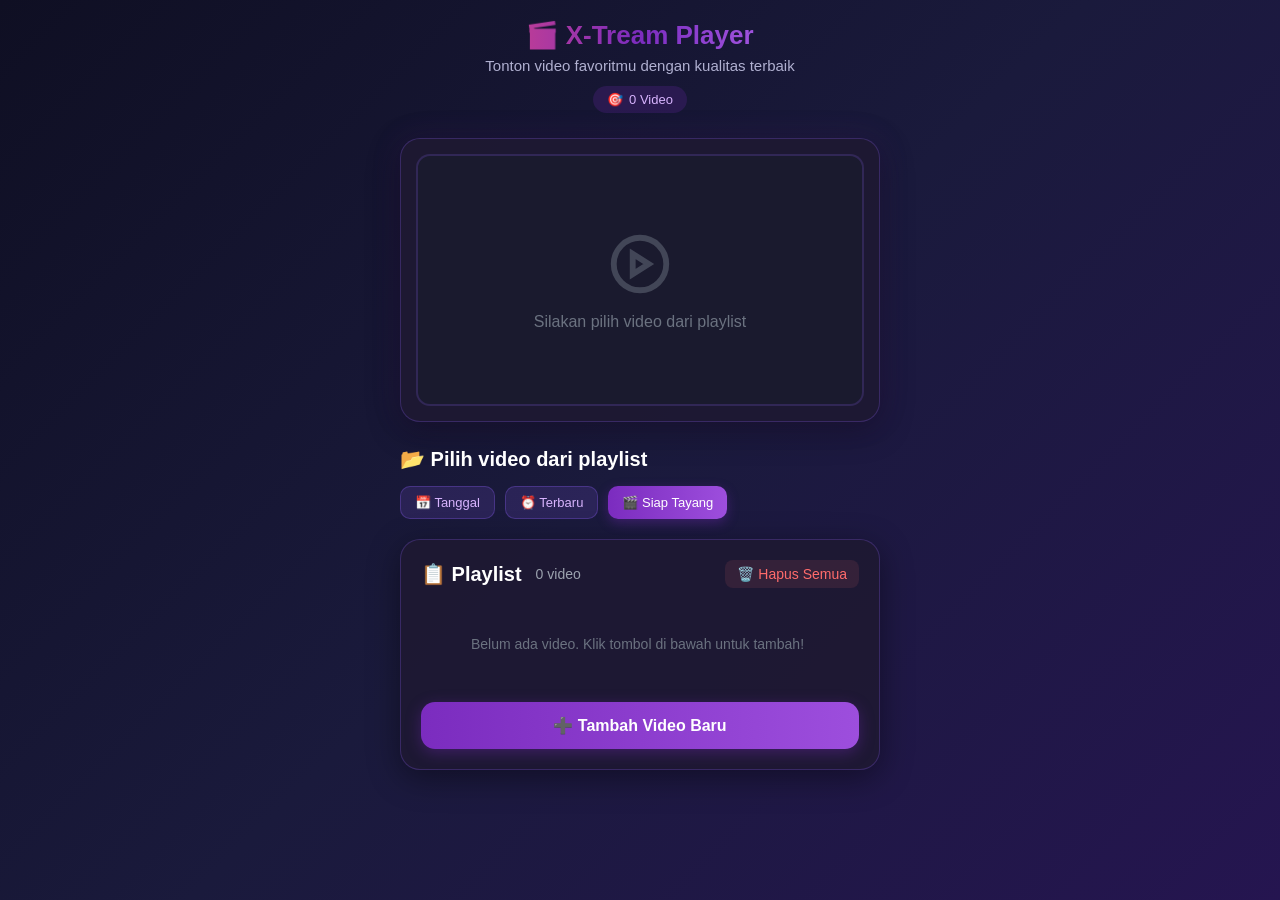
<file: Index.html>
<!DOCTYPE html>
<html lang="id">
<head>
    <meta charset="UTF-8">
    <meta name="viewport" content="width=device-width, initial-scale=1.0">
    <title>🎬 X-Tream Video Player</title>
    <style>
        * {
            margin: 0;
            padding: 0;
            box-sizing: border-box;
            font-family: 'Segoe UI', Tahoma, Geneva, Verdana, sans-serif;
        }

        body {
            background: linear-gradient(135deg, #0f0f23, #1a1a3c, #251550);
            min-height: 100vh;
            padding: 20px 16px;
            color: #fff;
        }

        .container {
            max-width: 480px;
            margin: 0 auto;
        }

        /* === HEADER === */
        .header {
            text-align: center;
            margin-bottom: 25px;
        }

        .header h1 {
            font-size: 26px;
            background: linear-gradient(90deg, #ff4d6d, #7b2cbf, #c77dff);
            -webkit-background-clip: text;
            -webkit-text-fill-color: transparent;
            background-clip: text;
            margin-bottom: 6px;
            display: flex;
            align-items: center;
            justify-content: center;
            gap: 10px;
        }

        .header p {
            color: #b0b0d0;
            font-size: 15px;
        }

        .video-count {
            display: inline-flex;
            align-items: center;
            gap: 6px;
            background: rgba(123, 44, 191, 0.2);
            padding: 6px 14px;
            border-radius: 20px;
            font-size: 13px;
            color: #d8b4fe;
            margin-top: 12px;
        }

        /* === 🎥 VIDEO PLAYER === */
        .player-card {
            background: rgba(30, 25, 50, 0.9);
            border-radius: 20px;
            padding: 15px;
            border: 1px solid rgba(139, 92, 246, 0.25);
            box-shadow: 0 8px 32px rgba(0, 0, 0, 0.4), 0 0 30px rgba(123, 44, 191, 0.15);
            margin-bottom: 25px;
        }

        .video-wrapper {
            width: 100%;
            aspect-ratio: 16 / 9;
            background: #1a1a2e;
            border-radius: 14px;
            display: flex;
            align-items: center;
            justify-content: center;
            overflow: hidden;
            position: relative;
            border: 2px solid rgba(139, 92, 246, 0.2);
        }

        .video-placeholder {
            text-align: center;
            color: #6b7280;
        }

        .video-placeholder svg {
            width: 70px;
            height: 70px;
            margin-bottom: 10px;
            opacity: 0.5;
        }

        #mainVideo {
            width: 100%;
            height: 100%;
            object-fit: contain;
            display: none;
        }

        /* === PILIH VIDEO === */
        .section-title {
            font-size: 20px;
            font-weight: 700;
            margin-bottom: 15px;
            display: flex;
            align-items: center;
            gap: 8px;
        }

        .date-filter {
            display: flex;
            gap: 10px;
            margin-bottom: 20px;
            flex-wrap: wrap;
        }

        .filter-btn {
            background: rgba(139, 92, 246, 0.15);
            border: 1px solid rgba(139, 92, 246, 0.3);
            color: #d8b4fe;
            padding: 8px 14px;
            border-radius: 10px;
            font-size: 13px;
            cursor: pointer;
            display: flex;
            align-items: center;
            gap: 6px;
        }

        .filter-btn.primary {
            background: linear-gradient(90deg, #7b2cbf, #9d4edd);
            border: none;
            color: white;
            box-shadow: 0 4px 12px rgba(123, 44, 191, 0.35);
        }

        /* === PLAYLIST === */
        .playlist-card {
            background: rgba(30, 25, 50, 0.9);
            border-radius: 20px;
            padding: 20px;
            border: 1px solid rgba(139, 92, 246, 0.25);
            box-shadow: 0 8px 32px rgba(0, 0, 0, 0.4);
            margin-bottom: 20px;
        }

        .playlist-header {
            display: flex;
            align-items: center;
            justify-content: space-between;
            margin-bottom: 18px;
        }

        .playlist-title {
            font-size: 20px;
            font-weight: 700;
            display: flex;
            align-items: center;
            gap: 8px;
        }

        .playlist-count {
            font-size: 14px;
            color: #9ca3af;
            margin-left: 6px;
            font-weight: 400;
        }

        .clear-btn {
            color: #ff6b6b;
            background: rgba(255, 107, 107, 0.1);
            border: none;
            padding: 6px 12px;
            border-radius: 8px;
            font-size: 14px;
            cursor: pointer;
            display: flex;
            align-items: center;
            gap: 5px;
        }

        .clear-btn:hover {
            background: rgba(255, 107, 107, 0.2);
        }

        .video-list {
            display: flex;
            flex-direction: column;
            gap: 10px;
            margin-bottom: 20px;
            max-height: 300px;
            overflow-y: auto;
            padding-right: 5px;
        }

        .video-list::-webkit-scrollbar {
            width: 4px;
        }

        .video-list::-webkit-scrollbar-thumb {
            background: #7b2cbf;
            border-radius: 4px;
        }

        .video-item {
            background: rgba(139, 92, 246, 0.1);
            border: 1px solid rgba(139, 92, 246, 0.2);
            border-radius: 12px;
            padding: 12px;
            cursor: pointer;
            transition: all 0.25s ease;
            display: flex;
            align-items: center;
            gap: 12px;
        }

        .video-item:hover, .video-item.active {
            background: rgba(139, 92, 246, 0.2);
            border-color: rgba(139, 92, 246, 0.5);
            transform: translateX(4px);
        }

        .video-item-thumb {
            width: 50px;
            height: 50px;
            background: linear-gradient(135deg, #7b2cbf, #9d4edd);
            border-radius: 10px;
            display: flex;
            align-items: center;
            justify-content: center;
            font-size: 20px;
            flex-shrink: 0;
        }

        .video-item-info {
            flex: 1;
            overflow: hidden;
        }

        .video-item-name {
            font-weight: 600;
            font-size: 14px;
            margin-bottom: 3px;
            white-space: nowrap;
            overflow: hidden;
            text-overflow: ellipsis;
        }

        .video-item-link {
            font-size: 11px;
            color: #9ca3af;
            white-space: nowrap;
            overflow: hidden;
            text-overflow: ellipsis;
        }

        .video-item-delete {
            color: #ff6b6b;
            background: rgba(255, 107, 107, 0.1);
            border: none;
            width: 32px;
            height: 32px;
            border-radius: 8px;
            cursor: pointer;
            font-size: 16px;
            display: flex;
            align-items: center;
            justify-content: center;
            flex-shrink: 0;
        }

        /* === TAMBAH VIDEO === */
        .add-btn {
            width: 100%;
            background: linear-gradient(90deg, #7b2cbf, #9d4edd);
            color: white;
            border: none;
            padding: 14px 20px;
            border-radius: 14px;
            font-size: 16px;
            font-weight: 600;
            cursor: pointer;
            display: flex;
            align-items: center;
            justify-content: center;
            gap: 10px;
            transition: all 0.3s ease;
            box-shadow: 0 4px 15px rgba(123, 44, 191, 0.35);
        }

        .add-btn:hover {
            transform: translateY(-2px);
            box-shadow: 0 6px 20px rgba(123, 44, 191, 0.5);
        }

        /* === MODAL FORM === */
        .modal-overlay {
            position: fixed;
            top: 0;
            left: 0;
            width: 100%;
            height: 100%;
            background: rgba(0, 0, 0, 0.75);
            z-index: 100;
            display: none;
            align-items: center;
            justify-content: center;
            padding: 20px;
        }

        .modal {
            background: linear-gradient(135deg, #1e1b4b, #2d1b69);
            border-radius: 20px;
            padding: 25px;
            width: 100%;
            max-width: 420px;
            border: 1px solid rgba(139, 92, 246, 0.3);
            box-shadow: 0 10px 40px rgba(0, 0, 0, 0.5);
        }

        .modal h3 {
            font-size: 20px;
            margin-bottom: 20px;
            text-align: center;
            color: #d8b4fe;
        }

        .form-group {
            margin-bottom: 15px;
        }

        .form-group label {
            display: block;
            font-size: 14px;
            color: #c4b5fd;
            margin-bottom: 8px;
        }

        .form-group input {
            width: 100%;
            padding: 12px 15px;
            border-radius: 10px;
            border: 1px solid rgba(139, 92, 246, 0.3);
            background: rgba(30, 25, 50, 0.8);
            color: white;
            font-size: 15px;
            outline: none;
        }

        .form-group input:focus {
            border-color: #9d4edd;
            box-shadow: 0 0 0 3px rgba(157, 78, 221, 0.2);
        }

        .modal-buttons {
            display: flex;
            gap: 12px;
            margin-top: 20px;
        }

        .modal-btn {
            flex: 1;
            padding: 12px;
            border-radius: 10px;
            font-size: 15px;
            font-weight: 600;
            cursor: pointer;
            border: none;
            transition: all 0.2s;
        }

        .modal-btn.cancel {
            background: rgba(107, 114, 128, 0.2);
            color: #d1d5db;
        }

        .modal-btn.cancel:hover {
            background: rgba(107, 114, 128, 0.3);
        }

        .modal-btn.save {
            background: linear-gradient(90deg, #7b2cbf, #9d4edd);
            color: white;
            box-shadow: 0 4px 12px rgba(123, 44, 191, 0.35);
        }

        .modal-btn.save:hover {
            transform: translateY(-1px);
        }

        .empty-state {
            text-align: center;
            padding: 30px 15px;
            color: #6b7280;
            font-size: 14px;
        }
    </style>
</head>
<body>

<div class="container">
    <!-- HEADER -->
    <div class="header">
        <h1>🎬 X-Tream Player</h1>
        <p>Tonton video favoritmu dengan kualitas terbaik</p>
        <div class="video-count">
            <span>🎯</span>
            <span id="totalVideo">0 Video</span>
        </div>
    </div>

    <!-- 🎥 VIDEO PLAYER -->
    <div class="player-card">
        <div class="video-wrapper">
            <div class="video-placeholder" id="videoPlaceholder">
                <svg viewBox="0 0 24 24" fill="none" stroke="currentColor" stroke-width="2">
                    <path d="M21 12a9 9 0 1 1-18 0 9 9 0 0 1 18 0z"/>
                    <path d="M9.5 15.5v-7l5.5 3.5-5.5 3.5z"/>
                </svg>
                <p>Silakan pilih video dari playlist</p>
            </div>
            <video id="mainVideo" controls playsinline>
                Browser kamu tidak mendukung video.
            </video>
        </div>
    </div>

    <!-- PILIH VIDEO -->
    <h2 class="section-title">📂 Pilih video dari playlist</h2>
    <div class="date-filter">
        <button class="filter-btn">📅 Tanggal</button>
        <button class="filter-btn">⏰ Terbaru</button>
        <button class="filter-btn primary">🎬 Siap Tayang</button>
    </div>

    <!-- PLAYLIST -->
    <div class="playlist-card">
        <div class="playlist-header">
            <h3 class="playlist-title">
                📋 Playlist
                <span class="playlist-count" id="playlistCount">0 video</span>
            </h3>
            <button class="clear-btn" onclick="hapusSemua()">🗑️ Hapus Semua</button>
        </div>

        <div class="video-list" id="videoList">
            <div class="empty-state">Belum ada video. Klik tombol di bawah untuk tambah!</div>
        </div>

        <button class="add-btn" onclick="bukaModal()">➕ Tambah Video Baru</button>
    </div>
</div>

<!-- === MODAL TAMBAH VIDEO === -->
<div class="modal-overlay" id="modalOverlay">
    <div class="modal">
        <h3>➕ Tambah Video Baru</h3>
        <div class="form-group">
            <label>Nama Video</label>
            <input type="text" id="videoName" placeholder="Contoh: Film Keren - Part 1">
        </div>
        <div class="form-group">
            <label>Link Video (MP4)</label>
            <input type="url" id="videoLink" placeholder="https://.../video.mp4">
        </div>
        <div class="modal-buttons">
            <button class="modal-btn cancel" onclick="tutupModal()">❌ Batal</button>
            <button class="modal-btn save" onclick="simpanVideo()">✅ Simpan</button>
        </div>
    </div>
</div>

<script>
    let playlist = [];
    let videoIndex = -1;

    // Ambil data dari localStorage
    function muatPlaylist() {
        const simpan = localStorage.getItem('xtreamPlaylist');
        if (simpan) {
            playlist = JSON.parse(simpan);
            renderPlaylist();
        }
    }

    // Simpan ke localStorage
    function simpanPlaylist() {
        localStorage.setItem('xtreamPlaylist', JSON.stringify(playlist));
    }

    // Buka/Tutup Modal
    function bukaModal() {
        document.getElementById('modalOverlay').style.display = 'flex';
        document.getElementById('videoName').value = '';
        document.getElementById('videoLink').value = '';
    }

    function tutupModal() {
        document.getElementById('modalOverlay').style.display = 'none';
    }

    // Simpan Video Baru
    function simpanVideo() {
        const nama = document.getElementById('videoName').value.trim();
        const link = document.getElementById('videoLink').value.trim();

        if (!nama || !link) {
            alert('⚠️ Isi Nama dan Link Video dulu!');
            return;
        }

        playlist.push({ nama, link });
        simpanPlaylist();
        renderPlaylist();
        tutupModal();
    }

    // Render Daftar Video
    function renderPlaylist() {
        const list = document.getElementById('videoList');
        document.getElementById('totalVideo').textContent = playlist.length + ' Video';
        document.getElementById('playlistCount').textContent = playlist.length + ' video';

        if (playlist.length === 0) {
            list.innerHTML = '<div class="empty-state">Belum ada video. Klik tombol di bawah untuk tambah!</div>';
            return;
        }

        list.innerHTML = playlist.map((item, idx) => `
            <div class="video-item ${videoIndex === idx ? 'active' : ''}" onclick="mainkanVideo(${idx})">
                <div class="video-item-thumb">▶</div>
                <div class="video-item-info">
                    <div class="video-item-name">${item.nama}</div>
                    <div class="video-item-link">${item.link.substring(0, 35)}...</div>
                </div>
                <button class="video-item-delete" onclick="event.stopPropagation(); hapusVideo(${idx})">🗑️</button>
            </div>
        `).join('');
    }

    // Mainkan Video
    function mainkanVideo(idx) {
        videoIndex = idx;
        const video = playlist[idx];
        const player = document.getElementById('mainVideo');
        const placeholder = document.getElementById('videoPlaceholder');

        player.src = video.link;
        placeholder.style.display = 'none';
        player.style.display = 'block';
        player.play().catch(e => console.log('Autoplay diblokir browser'));

        renderPlaylist();
    }

    // Hapus Satu Video
    function hapusVideo(idx) {
        if (!confirm('Yakin mau hapus video ini?')) return;
        playlist.splice(idx, 1);
        
        // Kalau video yang sedang diputar dihapus
        if (videoIndex === idx) {
            document.getElementById('mainVideo').src = '';
            document.getElementById('mainVideo').style.display = 'none';
            document.getElementById('videoPlaceholder').style.display = 'block';
            videoIndex = -1;
        } else if (videoIndex > idx) {
            videoIndex--;
        }

        simpanPlaylist();
        renderPlaylist();
    }

    // Hapus Semua
    function hapusSemua() {
        if (!confirm('Yakin mau hapus SEMUA video?')) return;
        playlist = [];
        videoIndex = -1;
        document.getElementById('mainVideo').src = '';
        document.getElementById('mainVideo').style.display = 'none';
        document.getElementById('videoPlaceholder').style.display = 'block';
        simpanPlaylist();
        renderPlaylist();
    }

    // Klik luar modal untuk tutup
    document.getElementById('modalOverlay').addEventListener('click', function(e) {
        if (e.target === this) tutupModal();
    });

    // Muat saat halaman dibuka
    muatPlaylist();
</script>

</body>
  </html>
</file>
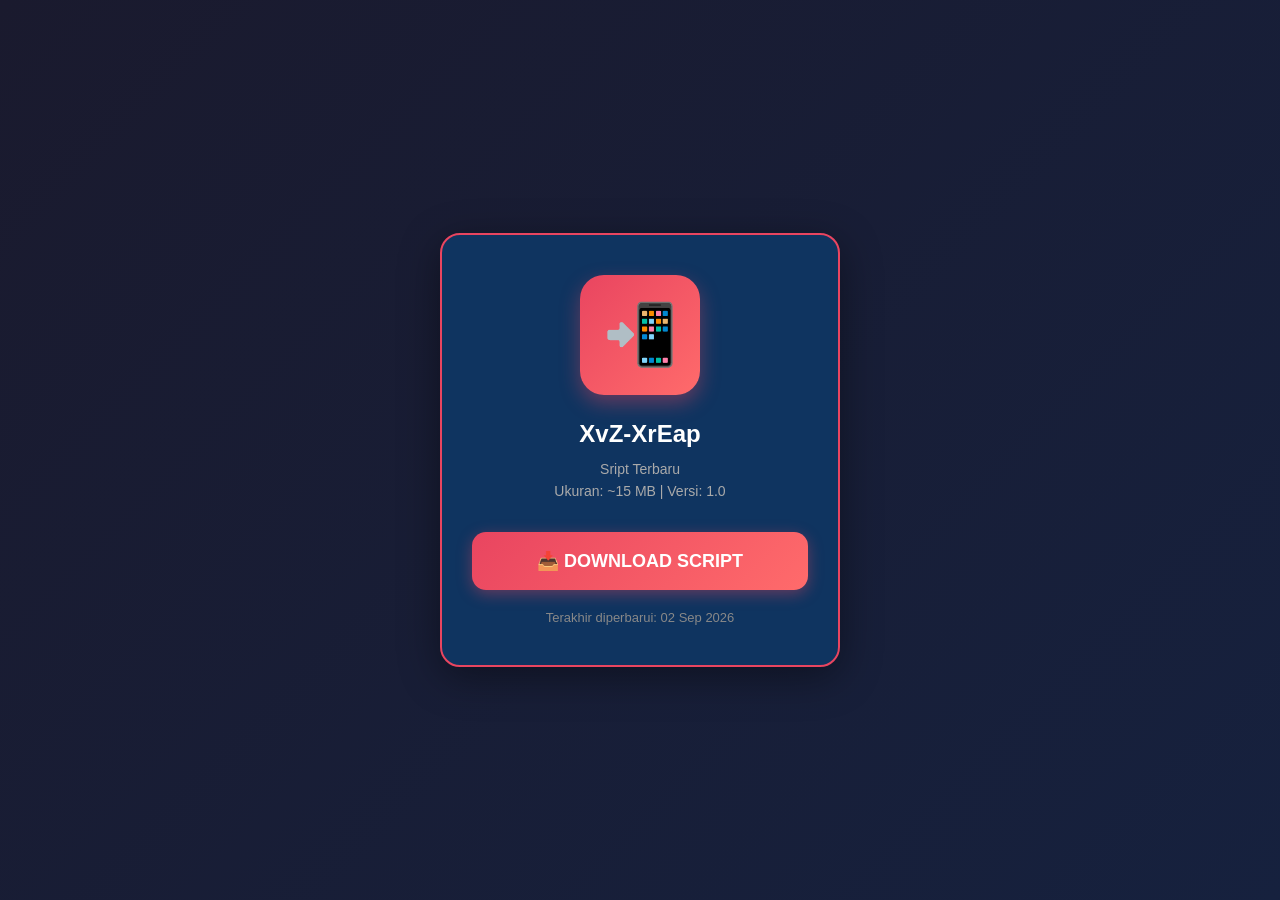
<file: Donload-apk.html>
<!DOCTYPE html>
 <html lang="id">
 <head>
     <meta charset="UTF-8">
     <meta name="viewport" content="width=device-width, initial-scale=1.0">
     <title>📥 Download Aplikasi — XvZ-XrEap</title>
     <style>
         * {
             margin: 0;
             padding: 0;
             box-sizing: border-box;
             font-family: 'Segoe UI', Tahoma, Geneva, Verdana, sans-serif;
         }
         body {
             background: linear-gradient(135deg, #1a1a2e, #16213e);
             color: white;
             min-height: 100vh;
             display: flex;
             align-items: center;
             justify-content: center;
             padding: 20px;
         }
         .download-card {
             background: #0f3460;
             border-radius: 20px;
             padding: 40px 30px;
             max-width: 400px;
             width: 100%;
             text-align: center;
             box-shadow: 0 10px 40px rgba(0,0,0,0.4);
             border: 2px solid #e94560;
         }
         .apk-icon {
             width: 120px;
             height: 120px;
             background: linear-gradient(135deg, #e94560, #ff6b6b);
             border-radius: 24px;
             margin: 0 auto 25px;
             display: flex;
             align-items: center;
             justify-content: center;
             font-size: 60px;
             box-shadow: 0 8px 20px rgba(233, 69, 96, 0.4);
         }
         h1 {
             font-size: 24px;
             margin-bottom: 10px;
             color: #fff;
         }
         .info {
             color: #aaa;
             font-size: 14px;
             margin-bottom: 30px;
             line-height: 1.6;
         }
         .download-btn {
             width: 100%;
             padding: 18px;
             background: linear-gradient(135deg, #e94560, #ff6b6b);
             color: white;
             border: none;
             border-radius: 14px;
             font-size: 18px;
             font-weight: bold;
             cursor: pointer;
             transition: transform 0.3s, box-shadow 0.3s;
             box-shadow: 0 4px 15px rgba(233, 69, 96, 0.4);
         }
         .download-btn:hover {
             transform: translateY(-3px);
             box-shadow: 0 8px 25px rgba(233, 69, 96, 0.5);
         }
         .download-btn:active {
             transform: translateY(0);
         }
         .version {
             margin-top: 20px;
             font-size: 13px;
             color: #888;
         }
     </style>
 </head>
 <body>
     <div class="download-card">
         <!-- Ikon APK -->
         <div class="apk-icon">📲</div>
         <!-- Nama Aplikasi -->
         <h1>XvZ-XrEap</h1>
         <p class="info">
             Sript Terbaru<br>
             Ukuran: ~15 MB | Versi: 1.0
         </p>
         <!-- TOMBOL DOWNLOAD — GANTI LINK DI BAWAH! -->
         <a href="https://drive.google.com/file/d/10BNqpb-GLKGHPJoy6nLE2ajzv6pWDowa/view?usp=drivesdk" download>
             <button class="download-btn">📥 DOWNLOAD SCRIPT</button>
         </a>
         <p class="version">Terakhir diperbarui: 02 Sep 2026</p>
     </div>
 </body>
   </html>
</file>
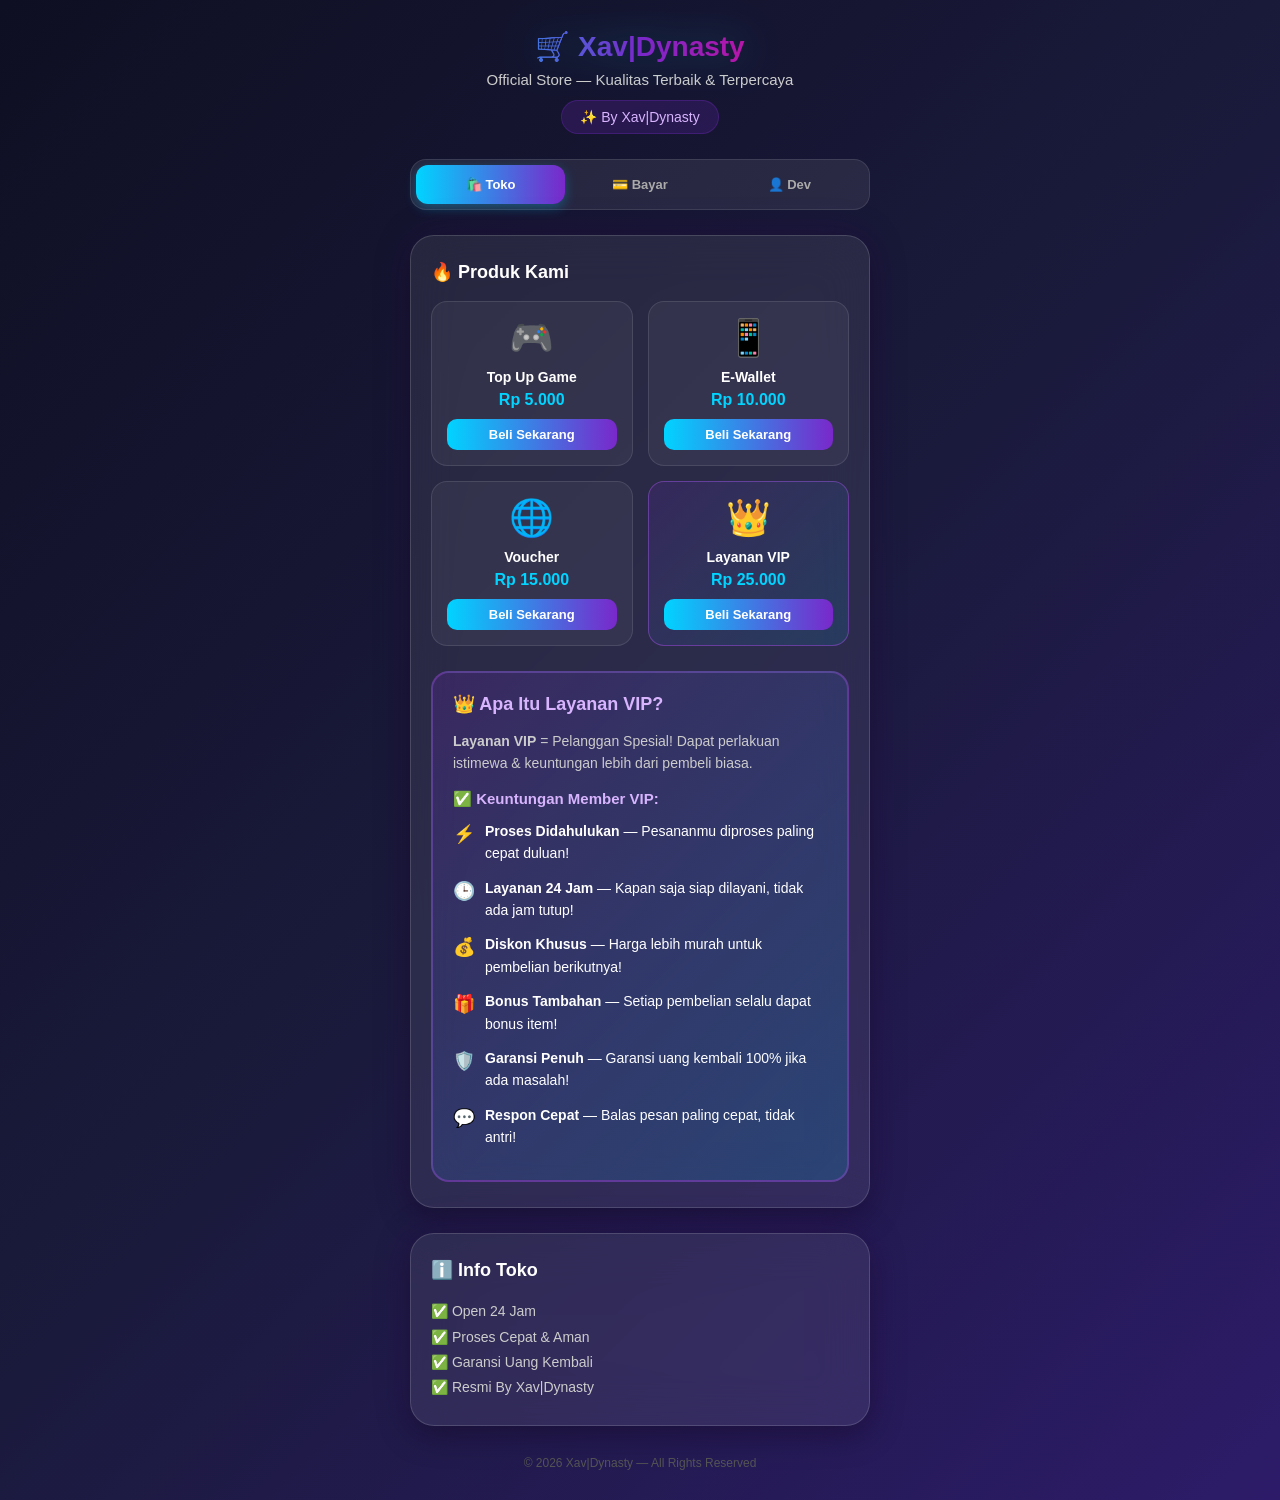
<file: Payment-shop-byXav.html>
<!DOCTYPE html>
<html lang="id">
<head>
    <meta charset="UTF-8">
    <meta name="viewport" content="width=device-width, initial-scale=1.0">
    <title>🛒 Xav|Dynasty — Shop & Payment</title>
    <style>
        * {
            margin: 0;
            padding: 0;
            box-sizing: border-box;
            font-family: 'Segoe UI', Tahoma, Geneva, Verdana, sans-serif;
        }

        body {
            background: linear-gradient(135deg, #0f0f23, #1a1a3c, #2d1b69);
            min-height: 100vh;
            padding: 30px 20px;
            color: white;
            position: relative;
            overflow-x: hidden;
        }

        .container {
            max-width: 460px;
            margin: 0 auto;
            position: relative;
            z-index: 1;
        }

        /* === NAVIGASI TAB — SEKARANG 3 TAB! === */
        .tabs {
            display: flex;
            background: rgba(255, 255, 255, 0.08);
            border-radius: 16px;
            padding: 5px;
            margin-bottom: 25px;
            border: 1px solid rgba(255, 255, 255, 0.1);
        }

        .tab-btn {
            flex: 1;
            padding: 12px 8px;
            border-radius: 12px;
            border: none;
            background: transparent;
            color: #aaa;
            font-size: 13px;
            font-weight: 600;
            cursor: pointer;
            transition: all 0.3s ease;
        }

        .tab-btn.active {
            background: linear-gradient(90deg, #00d4ff, #7928ca);
            color: white;
            box-shadow: 0 4px 12px rgba(0, 200, 255, 0.3);
        }

        /* === HEADER === */
        .header {
            text-align: center;
            margin-bottom: 25px;
        }

        .header h1 {
            font-size: 28px;
            background: linear-gradient(90deg, #00d4ff, #7928ca, #ff0080);
            -webkit-background-clip: text;
            -webkit-text-fill-color: transparent;
            background-clip: text;
            margin-bottom: 8px;
            filter: drop-shadow(0 0 20px rgba(0, 212, 255, 0.3));
        }

        .header p {
            color: #ccc;
            font-size: 15px;
        }

        .brand-badge {
            display: inline-flex;
            align-items: center;
            gap: 8px;
            background: rgba(121, 40, 202, 0.2);
            padding: 8px 18px;
            border-radius: 30px;
            margin-top: 12px;
            font-size: 14px;
            color: #d8b4fe;
            border: 1px solid rgba(121, 40, 202, 0.3);
        }

        /* === KARD UMUM === */
        .card {
            background: rgba(255, 255, 255, 0.08);
            backdrop-filter: blur(24px);
            border-radius: 24px;
            padding: 25px 20px;
            border: 1px solid rgba(255, 255, 255, 0.15);
            box-shadow: 0 8px 32px rgba(0, 0, 0, 0.4), 0 0 40px rgba(121, 40, 202, 0.15);
            margin-bottom: 25px;
        }

        /* === HALAMAN UMUM === */
        .page {
            display: none;
        }

        .page.active {
            display: block;
        }

        .section-title {
            font-size: 18px;
            font-weight: 700;
            margin-bottom: 18px;
            display: flex;
            align-items: center;
            gap: 8px;
        }

        /* === PRODUK === */
        .product-grid {
            display: grid;
            grid-template-columns: repeat(2, 1fr);
            gap: 15px;
            margin-bottom: 25px;
        }

        .product-card {
            background: rgba(255, 255, 255, 0.05);
            border: 1px solid rgba(255, 255, 255, 0.1);
            border-radius: 16px;
            padding: 15px;
            text-align: center;
            transition: all 0.3s ease;
            cursor: pointer;
        }

        .product-card:hover {
            border-color: rgba(0, 212, 255, 0.4);
            transform: translateY(-4px);
            box-shadow: 0 6px 20px rgba(121, 40, 202, 0.2);
        }

        .product-icon {
            font-size: 36px;
            margin-bottom: 10px;
        }

        .product-name {
            font-size: 14px;
            font-weight: 600;
            margin-bottom: 6px;
        }

        .product-price {
            font-size: 16px;
            font-weight: 700;
            color: #00d4ff;
            margin-bottom: 10px;
        }

        .buy-btn {
            width: 100%;
            background: linear-gradient(90deg, #00d4ff, #7928ca);
            color: white;
            border: none;
            padding: 8px;
            border-radius: 10px;
            font-size: 13px;
            font-weight: 600;
            cursor: pointer;
            transition: all 0.2s;
        }

        .buy-btn:hover {
            transform: scale(1.03);
        }

        /* === VIP BOX === */
        .vip-box {
            background: linear-gradient(135deg, rgba(121, 40, 202, 0.2), rgba(0, 212, 255, 0.15));
            border: 2px solid rgba(157, 78, 221, 0.4);
            border-radius: 18px;
            padding: 20px;
            margin-top: 10px;
        }

        .vip-title {
            font-size: 18px;
            font-weight: 700;
            color: #d8b4fe;
            margin-bottom: 15px;
            display: flex;
            align-items: center;
            gap: 10px;
        }

        .vip-benefit {
            display: flex;
            align-items: flex-start;
            gap: 10px;
            margin-bottom: 12px;
            font-size: 14px;
            line-height: 1.6;
        }

        .vip-benefit span {
            font-size: 18px;
        }

        /* === 📱 HALAMAN DEV / KONTAK === */
        .dev-avatar {
            width: 100px;
            height: 100px;
            border-radius: 50%;
            background: linear-gradient(135deg, #7928ca, #00d4ff);
            display: flex;
            align-items: center;
            justify-content: center;
            font-size: 45px;
            margin: 0 auto 20px;
            box-shadow: 0 0 25px rgba(121, 40, 202, 0.4);
        }

        .dev-name {
            text-align: center;
            font-size: 22px;
            font-weight: 700;
            margin-bottom: 5px;
            background: linear-gradient(90deg, #00d4ff, #7928ca);
            -webkit-background-clip: text;
            -webkit-text-fill-color: transparent;
            background-clip: text;
        }

        .dev-role {
            text-align: center;
            color: #aaa;
            font-size: 14px;
            margin-bottom: 25px;
        }

        .contact-box {
            display: flex;
            align-items: center;
            gap: 15px;
            background: rgba(255, 255, 255, 0.05);
            border: 1px solid rgba(255, 255, 255, 0.1);
            border-radius: 16px;
            padding: 15px;
            margin-bottom: 12px;
            text-decoration: none;
            color: white;
            transition: all 0.3s ease;
        }

        .contact-box:hover {
            border-color: rgba(0, 212, 255, 0.4);
            transform: translateY(-3px);
            box-shadow: 0 4px 15px rgba(0, 200, 255, 0.2);
        }

        .contact-icon {
            width: 48px;
            height: 48px;
            border-radius: 12px;
            display: flex;
            align-items: center;
            justify-content: center;
            font-size: 26px;
            flex-shrink: 0;
        }

        .contact-wa {
            background: linear-gradient(135deg, #25d366, #128c7e);
        }

        .contact-tg {
            background: linear-gradient(135deg, #0088cc, #00c6ff);
        }

        .contact-tt {
            background: linear-gradient(135deg, #000000, #25F4EE, #FE2C55);
        }

        .contact-info {
            flex: 1;
        }

        .contact-label {
            font-size: 13px;
            color: #aaa;
            margin-bottom: 3px;
        }

        .contact-value {
            font-size: 15px;
            font-weight: 600;
        }

        /* === VIDEO === */
        .top-video-box {
            margin-bottom: 25px;
            text-align: center;
        }

        .top-video {
            width: 100%;
            max-width: 380px;
            height: 220px;
            border-radius: 16px;
            object-fit: cover;
            box-shadow: 0 4px 20px rgba(0, 200, 255, 0.25);
            border: 2px solid rgba(0, 212, 255, 0.35);
        }

        /* === QRIS === */
        .qris-section {
            text-align: center;
            margin-bottom: 25px;
        }

        .qris-label {
            display: inline-flex;
            align-items: center;
            gap: 8px;
            background: linear-gradient(90deg, #0066ff, #00ccff);
            padding: 8px 20px;
            border-radius: 30px;
            font-weight: bold;
            font-size: 15px;
            margin-bottom: 20px;
            box-shadow: 0 4px 15px rgba(0, 102, 255, 0.3);
        }

        .qris-box {
            background: #ffffff;
            border-radius: 16px;
            padding: 15px;
            display: inline-block;
            box-shadow: 0 4px 20px rgba(0, 200, 255, 0.25);
            border: 2px solid #e0e0e0;
            margin-bottom: 12px;
        }

        .qris-img {
            width: 220px;
            height: 220px;
            border-radius: 8px;
            object-fit: contain;
            display: block;
        }

        .download-qris-btn {
            display: inline-flex;
            align-items: center;
            gap: 8px;
            background: linear-gradient(90deg, #00d4ff, #7928ca);
            color: white;
            text-decoration: none;
            padding: 10px 20px;
            border-radius: 12px;
            font-size: 14px;
            font-weight: 600;
            margin-top: 15px;
            transition: all 0.3s ease;
            box-shadow: 0 4px 15px rgba(0, 200, 255, 0.3);
        }

        .download-qris-btn:hover {
            transform: translateY(-2px);
            box-shadow: 0 6px 20px rgba(121, 40, 202, 0.4);
        }

        .scan-text {
            font-size: 13px;
            color: #aaa;
            margin-top: 12px;
        }

        /* === PEMISAH === */
        .divider {
            display: flex;
            align-items: center;
            gap: 15px;
            margin: 25px 0;
        }

        .divider hr {
            flex: 1;
            border: none;
            height: 1px;
            background: linear-gradient(90deg, transparent, rgba(255,255,255,0.2), transparent);
        }

        .divider span {
            color: #777;
            font-size: 13px;
        }

        /* === METODE PEMBAYARAN === */
        .method-title {
            font-size: 16px;
            font-weight: 600;
            margin-bottom: 15px;
            color: #ddd;
        }

        .method-box {
            background: rgba(255, 255, 255, 0.06);
            border: 1px solid rgba(255, 255, 255, 0.1);
            border-radius: 16px;
            padding: 18px;
            margin-bottom: 12px;
            transition: all 0.3s ease;
        }

        .method-box:hover {
            border-color: rgba(0, 200, 255, 0.4);
            background: rgba(0, 200, 255, 0.05);
            transform: translateY(-2px);
        }

        .method-header {
            display: flex;
            align-items: center;
            gap: 12px;
            margin-bottom: 10px;
        }

        .method-icon {
            width: 42px;
            height: 42px;
            border-radius: 12px;
            background: linear-gradient(135deg, #0099ff, #00d4ff);
            display: flex;
            align-items: center;
            justify-content: center;
            font-size: 22px;
        }

        .method-name {
            font-weight: 600;
            font-size: 16px;
        }

        .method-badge {
            margin-left: auto;
            background: linear-gradient(90deg, #00d4ff, #7928ca);
            color: white;
            font-size: 11px;
            padding: 3px 8px;
            border-radius: 10px;
            font-weight: bold;
        }

        .method-number {
            font-size: 18px;
            font-weight: 700;
            letter-spacing: 1px;
            margin-bottom: 4px;
            color: #fff;
        }

        .method-holder {
            font-size: 13px;
            color: #999;
            margin-bottom: 12px;
        }

        .copy-btn {
            background: rgba(0, 212, 255, 0.1);
            color: #00d4ff;
            border: 1px solid rgba(0, 212, 255, 0.3);
            padding: 8px 16px;
            border-radius: 8px;
            font-size: 13px;
            font-weight: 600;
            cursor: pointer;
            transition: all 0.2s;
        }

        .copy-btn:hover {
            background: #00d4ff;
            color: #000;
        }

        .copy-btn.copied {
            background: #00ff88;
            color: #000;
            border-color: #00ff88;
        }

        /* === CATATAN === */
        .note-box {
            background: rgba(255, 170, 0, 0.08);
border: 1px solid rgba(255, 170, 0, 0.2);
            border-radius: 12px;
            padding: 15px;
            margin-top: 20px;
        }

        .note-box h4 {
            color: #ffcc00;
            font-size: 14px;
            margin-bottom: 8px;
            display: flex;
            align-items: center;
            gap: 6px;
        }

        .note-box p {
            font-size: 13px;
            color: #bbb;
            line-height: 1.6;
        }

        /* === FOOTER === */
        .footer {
            text-align: center;
            margin-top: 30px;
            font-size: 12px;
            color: #555;
        }
    </style>
</head>
<body>

<div class="container">
    <!-- HEADER BRAND -->
    <div class="header">
        <h1>🛒 Xav|Dynasty</h1>
        <p>Official Store — Kualitas Terbaik & Terpercaya</p>
        <div class="brand-badge">✨ By Xav|Dynasty</div>
    </div>

    <!-- TAB NAVIGASI — 3 TAB SEKARANG! -->
    <div class="tabs">
        <button class="tab-btn active" onclick="bukaTab('shop')">🛍️ Toko</button>
        <button class="tab-btn" onclick="bukaTab('payment')">💳 Bayar</button>
        <button class="tab-btn" onclick="bukaTab('dev')">👤 Dev</button>
    </div>

    <!-- ================================== -->
    <!-- HALAMAN 1: TOKO / PRODUK + VIP -->
    <!-- ================================== -->
    <div class="page active" id="page-shop">
        <div class="card">
            <h2 class="section-title">🔥 Produk Kami</h2>
            <div class="product-grid">
                <!-- PRODUK 1 -->
                <div class="product-card">
                    <div class="product-icon">🎮</div>
                    <div class="product-name">Top Up Game</div>
                    <div class="product-price">Rp 5.000</div>
                    <button class="buy-btn" onclick="bukaTab('payment')">Beli Sekarang</button>
                </div>
                <!-- PRODUK 2 -->
                <div class="product-card">
                    <div class="product-icon">📱</div>
                    <div class="product-name">E-Wallet</div>
                    <div class="product-price">Rp 10.000</div>
                    <button class="buy-btn" onclick="bukaTab('payment')">Beli Sekarang</button>
                </div>
                <!-- PRODUK 3 -->
                <div class="product-card">
                    <div class="product-icon">🌐</div>
                    <div class="product-name">Voucher</div>
                    <div class="product-price">Rp 15.000</div>
                    <button class="buy-btn" onclick="bukaTab('payment')">Beli Sekarang</button>
                </div>
                <!-- PRODUK 4 - VIP -->
                <div class="product-card" style="border-color: rgba(157, 78, 221, 0.5); background: linear-gradient(135deg, rgba(121, 40, 202, 0.15), rgba(0, 212, 255, 0.1));">
                    <div class="product-icon">👑</div>
                    <div class="product-name">Layanan VIP</div>
                    <div class="product-price">Rp 25.000</div>
                    <button class="buy-btn" onclick="bukaTab('payment')">Beli Sekarang</button>
                </div>
            </div>

            <!-- 📋 PENJELASAN KEUNTUNGAN VIP -->
            <div class="vip-box">
                <h3 class="vip-title">👑 Apa Itu Layanan VIP?</h3>
                <p style="font-size:14px; color:#ccc; margin-bottom:15px; line-height:1.6;">
                    <strong>Layanan VIP</strong> = Pelanggan Spesial! Dapat perlakuan istimewa & keuntungan lebih dari pembeli biasa.
                </p>
                <h4 style="color:#d8b4fe; margin-bottom:12px; font-size:15px;">✅ Keuntungan Member VIP:</h4>
                <div class="vip-benefit">
                    <span>⚡</span>
                    <div><strong>Proses Didahulukan</strong> — Pesananmu diproses paling cepat duluan!</div>
                </div>
                <div class="vip-benefit">
                    <span>🕒</span>
                    <div><strong>Layanan 24 Jam</strong> — Kapan saja siap dilayani, tidak ada jam tutup!</div>
                </div>
                <div class="vip-benefit">
                    <span>💰</span>
                    <div><strong>Diskon Khusus</strong> — Harga lebih murah untuk pembelian berikutnya!</div>
                </div>
                <div class="vip-benefit">
                    <span>🎁</span>
                    <div><strong>Bonus Tambahan</strong> — Setiap pembelian selalu dapat bonus item!</div>
                </div>
                <div class="vip-benefit">
                    <span>🛡️</span>
                    <div><strong>Garansi Penuh</strong> — Garansi uang kembali 100% jika ada masalah!</div>
                </div>
                <div class="vip-benefit">
                    <span>💬</span>
                    <div><strong>Respon Cepat</strong> — Balas pesan paling cepat, tidak antri!</div>
                </div>
            </div>
        </div>

        <!-- INFO TOKO -->
        <div class="card">
            <h2 class="section-title">ℹ️ Info Toko</h2>
            <p style="font-size:14px; color:#ccc; line-height:1.8;">
                ✅ Open 24 Jam<br>
                ✅ Proses Cepat & Aman<br>
                ✅ Garansi Uang Kembali<br>
                ✅ Resmi By Xav|Dynasty
            </p>
        </div>
    </div>

    <!-- ================================== -->
    <!-- HALAMAN 2: PEMBAYARAN + VIDEO -->
    <!-- ================================== -->
    <div class="page" id="page-payment">
        <div class="card">
            <h2 class="section-title" style="justify-content:center; font-size:22px;">💳 Pembayaran</h2>
            <p style="text-align:center; color:#aaa; margin-bottom:20px;">Silakan bayar melalui metode di bawah</p>

            <!-- 🎥 VIDEO DI ATAS QRIS -->
            <div class="top-video-box">
                <video class="top-video" id="topVideo" loop playsinline controls>
                    <source src="https://cdn.videy.co/ZLxBOhDP1.mp4" type="video/mp4">
                    Browser kamu tidak mendukung video.
                </video>
            </div>

            <!-- QRIS -->
            <div class="qris-section">
                <div class="qris-label">📱 QRIS — Semua Pembayaran</div>
                <div class="qris-box">
                    <img src="https://i.ibb.co/g1mZnq5/img-1788362928574.jpg" class="qris-img" alt="QRIS" loading="lazy">
                </div>
                <a href="https://i.ibb.co/g1mZnq5/img-1788362928574.jpg" download="QRIS-Xav-Dynasty.jpg" class="download-qris-btn">
                    ⬇️ Download QRIS
                </a>
                <p class="scan-text">Scan kode QR atau download untuk dipindai</p>
            </div>

            <div class="divider">
                <hr>
                <span>Atau</span>
                <hr>
            </div>

            <!-- DANA -->
            <h3 class="method-title">💸 Transfer E-Wallet</h3>
            <div class="method-box">
                <div class="method-header">
                    <div class="method-icon">💙</div>
                    <div class="method-name">DANA</div>
                    <div class="method-badge">Utama</div>
                </div>
                <div class="method-number" id="nomorDana">0815-4550-1924</div>
                <div class="method-holder">a.n. Xav|Dynasty</div>
                <button class="copy-btn" onclick="salinNomor('nomorDana', this)">📋 Salin Nomor</button>
            </div>

            <!-- CATATAN -->
            <div class="note-box">
                <h4>⚠️ Catatan Penting</h4>
                <p>1. Pastikan nomor tujuan dan nama sudah benar.<br>
                   2. Setelah bayar, simpan bukti pembayaran.<br>
                   3. Konfirmasi ke admin agar segera diproses.</p>
            </div>
        </div>
    </div>

    <!-- ================================== -->
    <!-- HALAMAN 3: DEV / KONTAK — BARU! -->
    <!-- ================================== -->
    <div class="page" id="page-dev">
        <div class="card">
            <h2 class="section-title" style="justify-content:center; font-size:22px;">👤 Hubungi Dev</h2>
            <p style="text-align:center; color:#aaa; margin-bottom:25px;">Punya pertanyaan? Hubungi saya langsung!</p>

            <!-- FOTO & NAMA DEV -->
            <div class="dev-avatar">👤</div>
            <h3 class="dev-name">Xav|Dynasty</h3>
            <p class="dev-role">Developer & Pemilik Toko</p>

            <!-- 💬 WHATSAPP -->
            <a href="https://wa.me/6281545501924?text=Halo%20Xav%7CDynasty!%20Saya%20mau%20tanya%20tentang%20produk" target="_blank" class="contact-box">
                <div class="contact-icon contact-wa">💬</div>
                <div class="contact-info">
                    <div class="contact-label">WhatsApp</div>
                    <div class="contact-value">+62 815-4550-1924</div>
                </div>
            </a>

            <!-- ✈️ TELEGRAM -->
            <a href="https://t.me/XavDynasty" target="_blank" class="contact-box">
                <div class="contact-icon contact-tg">✈️</div>
                <div class="contact-info">
                    <div class="contact-label">Telegram</div>
                    <div class="contact-value">@XavDynasty</div>
                </div>
            </a>

            <!-- 🎵 TIKTOK -->
            <a href="https://tiktok.com/@xav_dynasty" target="_blank" class="contact-box">
                <div class="contact-icon contact-tt">🎵</div>
                <div class="contact-info">
                    <div class="contact-label">TikTok — Follow & Kunjungi!</div>
                    <div class="contact-value">@xav_dynasty</div>
                </div>
            </a>

            <!-- PESAN TAMBAHAN -->
            <div class="note-box" style="margin-top:25px;">
                <h4>💡 Catatan</h4>
                <p>• Klik salah satu tombol di atas untuk langsung chat!<br>
                   • Saya akan balas secepatnya — biasanya dalam beberapa menit ⚡<br>
                   • Follow TikTok untuk update produk terbaru! 🎵</p>
            </div>
        </div>
    </div>

    <!-- FOOTER -->
    <div class="footer">
        © 2026 Xav|Dynasty — All Rights Reserved
    </div>
</div>

<script>
    // === FUNGSI PINDAH HALAMAN ===
    function bukaTab(namaTab) {
        document.querySelectorAll('.tab-btn').forEach(btn => btn.classList.remove('active'));
        event.target.classList.add('active');
        document.querySelectorAll('.page').forEach(p => p.classList.remove('active'));
        document.getElementById('page-' + namaTab).classList.add('active');
        window.scrollTo({ top: 0, behavior: 'smooth' });
    }

    // === FUNGSI SALIN NOMOR ===
    function salinNomor(id, btn) {
        const nomor = document.getElementById(id).innerText;
        navigator.clipboard.writeText(nomor).then(() => {
            btn.classList.add('copied');
            btn.innerText = '✅ Tersalin!';
            setTimeout(() => {
                btn.classList.remove('copied');
                btn.innerText = '📋 Salin Nomor';
            }, 2500);
        }).catch(err => {
            alert('Gagal menyalin: ' + nomor);
        });
    }
</script>

</body>
    </html>
</file>
